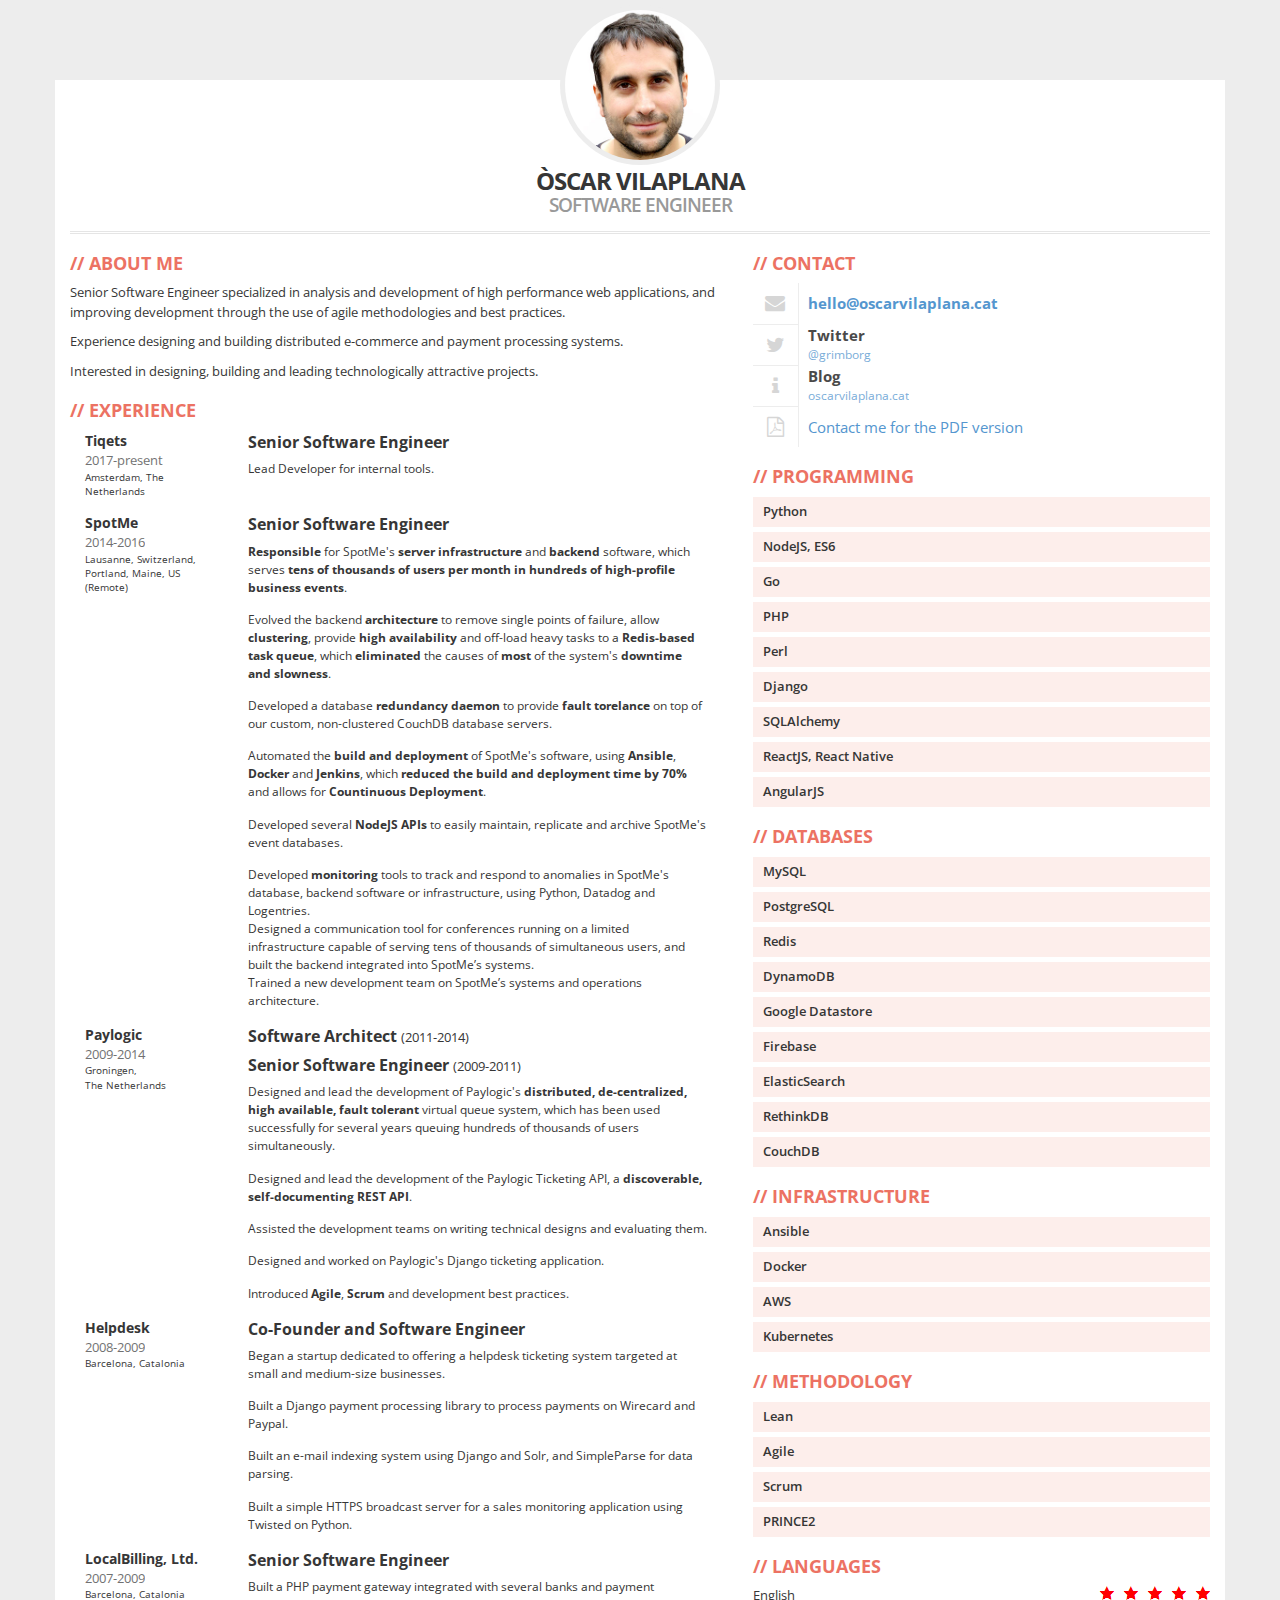
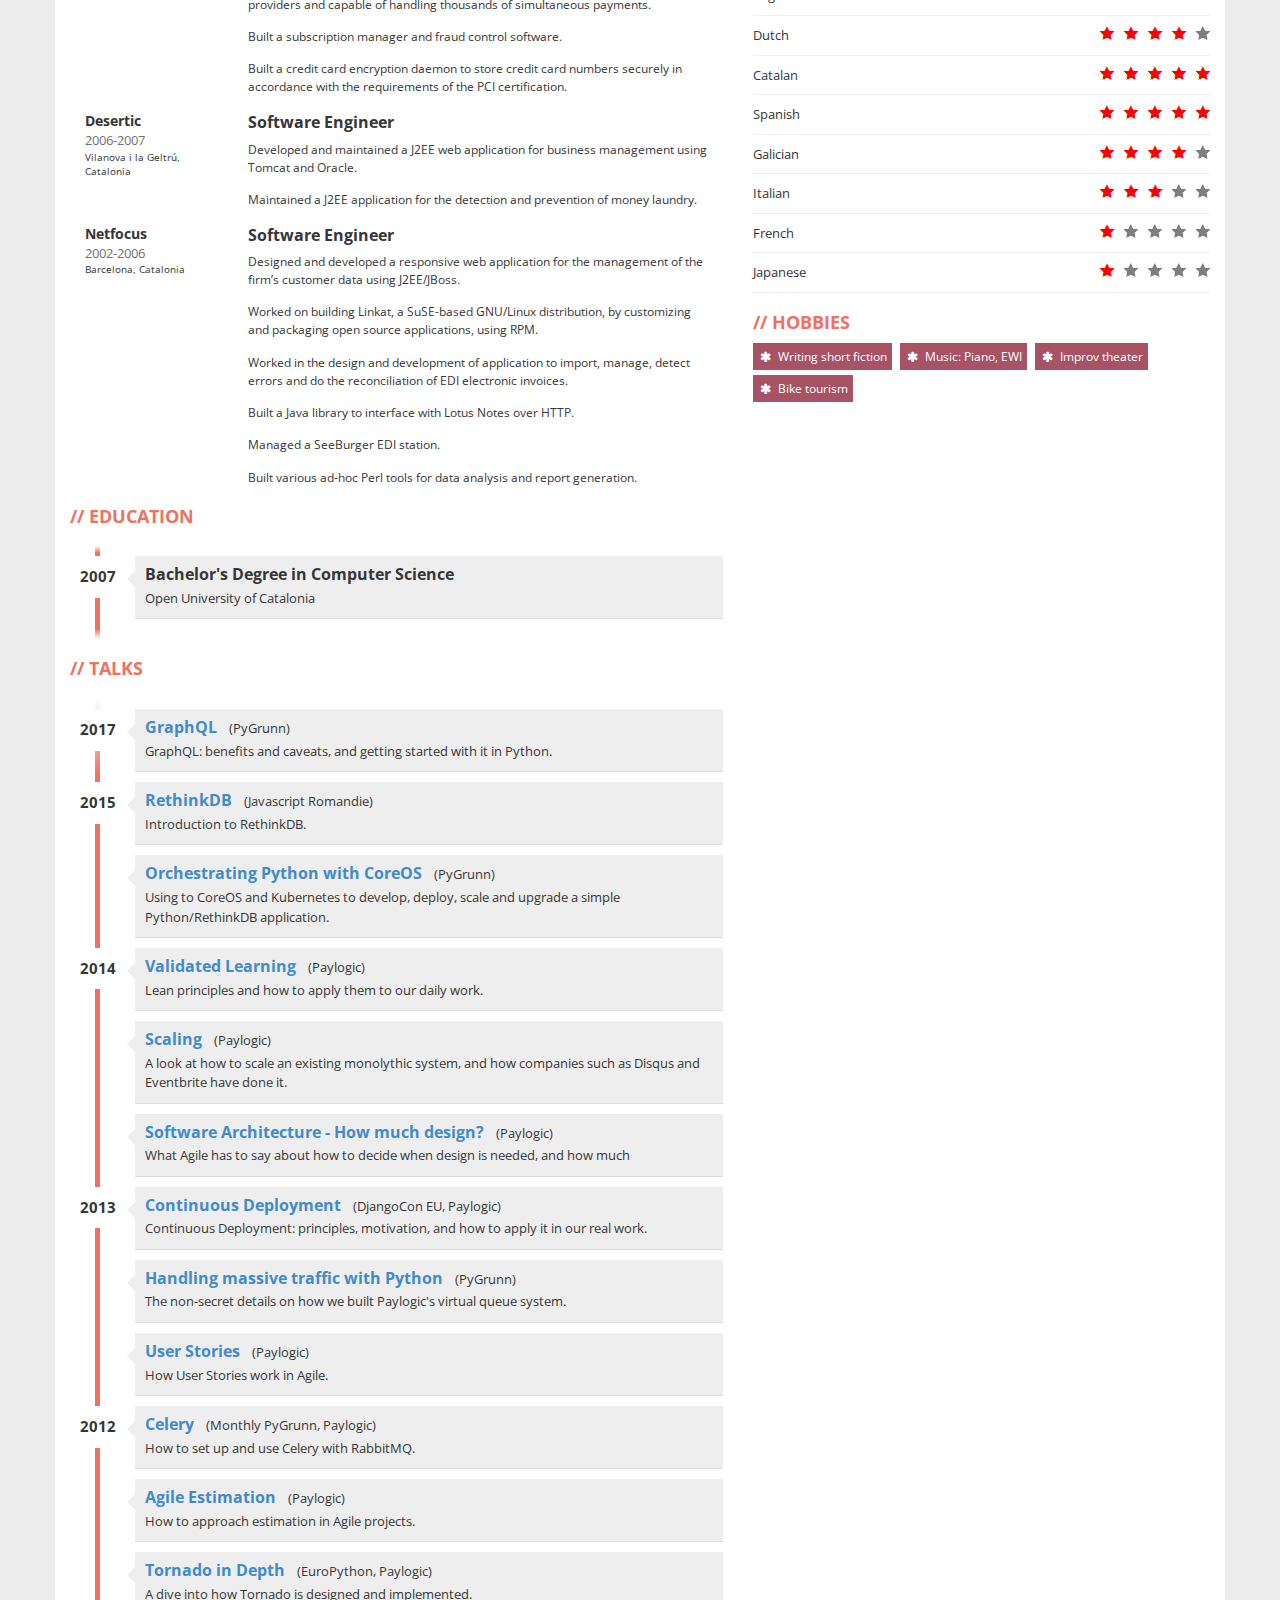
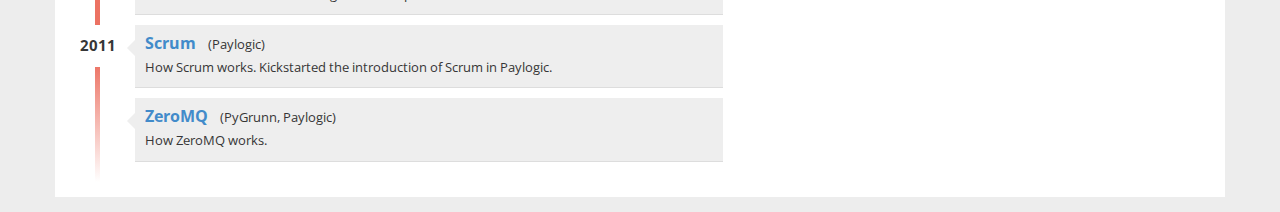
<file: index.html>
<!DOCTYPE html>
<html lang="en">
<head>
  <meta charset="utf-8">
  <meta http-equiv="X-UA-Compatible" content="IE=edge,chrome=1" />
  <meta name="viewport" content="width=device-width, initial-scale=1">
  <title>Òscar Vilaplana: CV</title>
  <link href="css/bootstrap.min.css" rel="stylesheet">
  <link href="https://maxcdn.bootstrapcdn.com/font-awesome/4.6.2/css/font-awesome.min.css" rel="stylesheet">
  <link href="css/main.css?n=1" rel="stylesheet">
    <!--[if lt IE 9]>
      <script src="js/html5shiv.js"></script>
      <script src="js/respond.min.js"></script>
      <![endif]-->
    </head>
    <body >
      <div class="container">
        
        <div class="row">
          <div class="col-xs-12">
            <div id="photo-header" class="text-center">
              <!-- PHOTO (AVATAR) -->
              <div id="photo">
                <img src="img/face.jpg" alt="avatar">
              </div>
              <div id="text-header">
                <h1>Òscar Vilaplana</h1>
                <h2>Software Engineer</h2>
              </div>
            </div>
          </div>
        </div>
        
        <div class="row">
          <div class="col-xs-12 col-sm-7">
            
            <!-- ABOUT ME -->
            <div class="box">
              <h2>About Me</h2>
              
              <p>Senior Software Engineer specialized in analysis and development of high performance web applications, and improving development through the use of agile methodologies and best practices.</p>
              
              <p>Experience designing and building distributed e-commerce and payment processing systems.</p>
              
              <p>Interested in designing, building and leading technologically attractive projects.</p>
              
            </div>
            <!-- EXPERIENCES -->
            <div class="box">
              <h2>Experience</h2>
             
			  <div class="job clearfix">
				<div class="col-xs-3">
				  <div class="where">Tiqets</div>
				  <div class="year">2017-present</div>
				  <div>Amsterdam, The Netherlands</div>
				</div>
				<div class="col-xs-9">
				  <div class="profession">Senior Software Engineer</div>
                  <div class="description">Lead Developer for internal tools.</div>
                  <br>
				</div>
			  </div>

              <div class="job clearfix">
                <div class="col-xs-3">
                  <div class="where">SpotMe</div>
                  <div class="year">2014-2016</div>
                  <div>Lausanne, Switzerland,<br>Portland, Maine, US (Remote)</div>
                </div>
                <div class="col-xs-9">
                  
                  <div class="profession">Senior Software Engineer</div>
                          
                  
                  <div class="description"><strong>Responsible</strong> for SpotMe's <strong>server infrastructure</strong> and <strong>backend</strong> software, which serves <strong>tens of thousands of users per month in hundreds of high-profile business events</strong>.</div>
                  <br>
                  
                  <div class="description">Evolved the backend <strong>architecture</strong> to remove single points of failure, allow <strong>clustering</strong>, provide <strong>high availability</strong> and off-load heavy tasks to a <strong>Redis-based task queue</strong>, which <strong>eliminated</strong> the causes of <strong>most</strong> of the system's <strong>downtime and slowness</strong>.</div>
                  <br>
                  
                  <div class="description">Developed a database <strong>redundancy daemon</strong> to provide <strong>fault torelance</strong> on top of our custom, non-clustered CouchDB database servers.</div>
                  <br>
                  
                  <div class="description">Automated the <strong>build and deployment</strong> of SpotMe's software, using <strong>Ansible</strong>, <strong>Docker</strong> and <strong>Jenkins</strong>, which <strong>reduced the build and deployment time by 70%</strong> and allows for <strong>Countinuous Deployment</strong>.</div>
                  <br>
                  
                  <div class="description">Developed several <strong>NodeJS APIs</strong> to easily maintain, replicate and archive SpotMe's event databases.</div>
                  <br>
                  
                  <div class="description">Developed <strong>monitoring</strong> tools to track and respond to anomalies in SpotMe's database, backend software or infrastructure, using Python, Datadog and Logentries.</div>
                  
                  <div class="description">Designed a communication tool for conferences running on a limited infrastructure capable of serving tens of thousands of simultaneous users, and built the backend integrated into SpotMe’s systems.
                  </div>

                  <div class="description">Trained a new development team on SpotMe’s systems and operations architecture.</div>
                </div>
              </div>
              
              <div class="job clearfix">
                <div class="col-xs-3">
                  <div class="where">Paylogic</div>
                  <div class="year">2009-2014</div>
                  <div>Groningen,<br>The&nbsp;Netherlands</div>
                </div>
                <div class="col-xs-9">
                  
                  
                  <div class="profession">Software Architect <span class="years">(2011-2014)</span></div>
                  
                  <div class="profession">Senior Software Engineer <span class="years">(2009-2011)</span></div>
                  
                          
                  
                  <div class="description">Designed and lead the development of Paylogic's <strong>distributed, de-centralized, high available, fault tolerant</strong> virtual queue system, which has been used successfully for several years queuing hundreds of thousands of users simultaneously.</div>
                  <br>
                  
                  <div class="description">Designed and lead the development of the Paylogic Ticketing API, a <strong>discoverable, self-documenting REST API</strong>.</div>
                  <br>
                  
                  <div class="description">Assisted the development teams on writing  technical designs and evaluating them.</div>
                  <br>
                  
                  <div class="description">Designed and worked on Paylogic's Django ticketing application.</div>
                  <br>
                  
                  <div class="description">Introduced <strong>Agile</strong>, <strong>Scrum</strong> and development best practices.</div>
                  
                  
                </div>
              </div>
              
              <div class="job clearfix">
                <div class="col-xs-3">
                  <div class="where">Helpdesk</div>
                  <div class="year">2008-2009</div>
                  <div>Barcelona, Catalonia</div>
                </div>
                <div class="col-xs-9">
                  
                  <div class="profession">Co-Founder and Software Engineer</div>
                          
                  
                  <div class="description">Began a startup dedicated to offering a helpdesk ticketing system targeted at small and medium-size businesses.</div>
                  <br>
                  
                  <div class="description">Built a Django payment processing library to process payments on Wirecard and Paypal.</div>
                  <br>
                  
                  <div class="description">Built an e-mail indexing system using Django and Solr, and SimpleParse for data parsing.</div>
                  <br>
                  
                  <div class="description">Built a simple HTTPS broadcast server for a sales monitoring application using Twisted on Python.</div>
                  
                  
                </div>
              </div>
              
              <div class="job clearfix">
                <div class="col-xs-3">
                  <div class="where">LocalBilling, Ltd.</div>
                  <div class="year">2007-2009</div>
                  <div>Barcelona, Catalonia</div>
                </div>
                <div class="col-xs-9">
                  
                  <div class="profession">Senior Software Engineer</div>
                          
                  
                  <div class="description">Built a PHP payment gateway integrated with several banks and payment providers and capable of handling thousands of simultaneous payments.</div>
                  <br>
                  
                  <div class="description">Built a subscription manager and fraud control software.</div>
                  <br>
                  
                  <div class="description">Built a credit card encryption daemon to store credit card numbers securely in accordance with the requirements of the PCI certification.</div>
                  
                  
                </div>
              </div>
              
              <div class="job clearfix">
                <div class="col-xs-3">
                  <div class="where">Desertic</div>
                  <div class="year">2006-2007</div>
                  <div>Vilanova i la Geltrú, Catalonia</div>
                </div>
                <div class="col-xs-9">
                  
                  <div class="profession">Software Engineer</div>
                          
                  
                  <div class="description">Developed and maintained a J2EE web application for business management using Tomcat and Oracle.</div>
                  <br>
                  
                  <div class="description">Maintained a J2EE application for the detection and prevention of money laundry.</div>
                  
                  
                </div>
              </div>
              
              <div class="job clearfix">
                <div class="col-xs-3">
                  <div class="where">Netfocus</div>
                  <div class="year">2002-2006</div>
                  <div>Barcelona, Catalonia</div>
                </div>
                <div class="col-xs-9">
                  
                  <div class="profession">Software Engineer</div>
                          
                  
                  <div class="description">Designed and developed a responsive web application for the management of the firm’s customer data using J2EE/JBoss.</div>
                  <br>
                  
                  <div class="description">Worked on building Linkat, a SuSE-based GNU/Linux distribution, by customizing and packaging open source applications, using RPM.</div>
                  <br>
                  
                  <div class="description">Worked in the design and development of application to import, manage, detect errors and do the reconciliation of EDI electronic invoices.</div>
                  <br>
                  
                  <div class="description">Built a Java library to interface with Lotus Notes over HTTP.</div>
                  <br>
                  
                  <div class="description">Managed a SeeBurger EDI station.</div>
                  <br>
                  
                  <div class="description">Built various ad-hoc Perl tools for data analysis and report generation.</div>
                  
                  
                </div>
              </div>
              
            </div>
            
            

            <!-- EDUCATION -->
            <div class="box">
              <h2>Education</h2>
              <ul id="education" class="clearfix">
                
                <li>
                  <div class="year pull-left">2007</div>
                  <div class="description pull-right">
                    <h3>Bachelor's Degree in Computer Science</h3>
                    <p>Open University of Catalonia</p>
                  </div>
                </li>
                
              </ul>
            </div>
            <!-- TALKS -->
            <div class="box">
              <h2>Talks</h2>
              <ul id="education" class="clearfix">

                <li>
                  
                  <div class="year pull-left">2017</div>
                  
                  <div class="description pull-right">
                    <h3><a href="http://oscarvilaplana.cat/talks/graphql-python">GraphQL</a>&nbsp;&nbsp;&nbsp;<span class="years">(PyGrunn)</span></h3>
                    <p>GraphQL: benefits and caveats, and getting started with it in Python.</p>
                  </div>
                </li>

                <li>
                  
                  <div class="year pull-left">2015</div>
                  
                  <div class="description pull-right">
                    <h3><a href="#">RethinkDB</a>&nbsp;&nbsp;&nbsp;<span class="years">(Javascript Romandie)</span></h3>
                    <p>Introduction to RethinkDB.</p>
                  </div>
                </li>
                
                <li>
                  
                  <div class="description pull-right">
                    <h3><a href="http://coreos.rocks/pygrunn2015">Orchestrating Python with CoreOS</a>&nbsp;&nbsp;&nbsp;<span class="years">(PyGrunn)</span></h3>
                    <p>Using to CoreOS and Kubernetes to develop, deploy, scale and upgrade a simple Python/RethinkDB application.</p>
                  </div>
                </li>
                
                <li>
                  
                  <div class="year pull-left">2014</div>
                  
                  <div class="description pull-right">
                    <h3><a href="http://www.slideshare.net/grimborg/lean-software-development-validated-learning">Validated Learning</a>&nbsp;&nbsp;&nbsp;<span class="years">(Paylogic)</span></h3>
                    <p>Lean principles and how to apply them to our daily work.</p>
                  </div>
                </li>
                
                <li>
                  
                  <div class="description pull-right">
                    <h3><a href="http://www.slideshare.net/grimborg/scaling-35873021">Scaling</a>&nbsp;&nbsp;&nbsp;<span class="years">(Paylogic)</span></h3>
                    <p>A look at how to scale an existing monolythic system, and how companies such as Disqus and Eventbrite have done it.</p>
                  </div>
                </li>
                
                <li>
                  
                  <div class="description pull-right">
                    <h3><a href="http://www.slideshare.net/grimborg/software-architecture-35882978">Software Architecture - How much design?</a>&nbsp;&nbsp;&nbsp;<span class="years">(Paylogic)</span></h3>
                    <p>What Agile has to say about how to decide when design is needed, and how much</p>
                  </div>
                </li>
                
                <li>
                  
                  <div class="year pull-left">2013</div>
                  
                  <div class="description pull-right">
                    <h3><a href="http://www.slideshare.net/grimborg/continuous-deployment-35882823">Continuous Deployment</a>&nbsp;&nbsp;&nbsp;<span class="years">(DjangoCon EU, Paylogic)</span></h3>
                    <p>Continuous Deployment: principles, motivation, and how to apply it in our real work.</p>
                  </div>
                </li>
                
                <li>
                  
                  <div class="description pull-right">
                    <h3><a href="http://www.slideshare.net/grimborg/pqtalk">Handling massive traﬀic with Python</a>&nbsp;&nbsp;&nbsp;<span class="years">(PyGrunn)</span></h3>
                    <p>The non-secret details on how we built Paylogic's virtual queue system.</p>
                  </div>
                </li>
                
                <li>
                  
                  <div class="description pull-right">
                    <h3><a href="http://grimborg.github.io/user-stories-talk">User Stories</a>&nbsp;&nbsp;&nbsp;<span class="years">(Paylogic)</span></h3>
                    <p>How User Stories work in Agile.</p>
                  </div>
                </li>
                
                <li>
                  
                  <div class="year pull-left">2012</div>
                  
                  <div class="description pull-right">
                    <h3><a href="http://www.slideshare.net/grimborg/celery-talk">Celery</a>&nbsp;&nbsp;&nbsp;<span class="years">(Monthly PyGrunn, Paylogic)</span></h3>
                    <p>How to set up and use Celery with RabbitMQ.</p>
                  </div>
                </li>
                
                <li>
                  
                  <div class="description pull-right">
                    <h3><a href="http://grimborg.github.io/talk-agile-estimation">Agile Estimation</a>&nbsp;&nbsp;&nbsp;<span class="years">(Paylogic)</span></h3>
                    <p>How to approach estimation in Agile projects.</p>
                  </div>
                </li>
                
                <li>
                  
                  <div class="description pull-right">
                    <h3><a href="http://www.slideshare.net/grimborg/tornado-indepth">Tornado in Depth</a>&nbsp;&nbsp;&nbsp;<span class="years">(EuroPython, Paylogic)</span></h3>
                    <p>A dive into how Tornado is designed and implemented.</p>
                  </div>
                </li>
                
                <li>
                  
                  <div class="year pull-left">2011</div>
                  
                  <div class="description pull-right">
                    <h3><a href="http://www.slideshare.net/grimborg/scrum-35873368">Scrum</a>&nbsp;&nbsp;&nbsp;<span class="years">(Paylogic)</span></h3>
                    <p>How Scrum works. Kickstarted the introduction of Scrum in Paylogic.</p>
                  </div>
                </li>
                
                <li>
                  
                  <div class="description pull-right">
                    <h3><a href="https://bitbucket.org/grimborg/zeromq-talk">ZeroMQ</a>&nbsp;&nbsp;&nbsp;<span class="years">(PyGrunn, Paylogic)</span></h3>
                    <p>How ZeroMQ works.</p>
                  </div>
                </li>
                
              </ul>
            </div>
              
          </div>
          <div class="col-xs-12 col-sm-5">
            
            <!-- CONTACT -->
            <div class="box clearfix">
              <h2>Contact</h2>
            <div class="contact-item">
              <div class="icon pull-left text-center"><span class="fa fa-envelope fa-fw"></span></div>
              <div class="title only pull-right"><a href="mailto:hello@oscarvilaplana.cat">hello@oscarvilaplana.cat</a></div>
            </div>
            <div class="contact-item">
              <div class="icon pull-left text-center"><span class="fa fa-twitter fa-fw"></span></div>
              <div class="title pull-right">Twitter</div>
              <div class="description pull-right"><a href="https://twitter.com/grimborg">@grimborg</a></div>
            </div>
            <div class="contact-item">
              <div class="icon pull-left text-center"><span class="fa fa-info fa-fw"></span></div>
              <div class="title pull-right">Blog</div>
              <div class="description pull-right"><a href="http://oscarvilaplana.cat">oscarvilaplana.cat</a></div>
            </div>
            <div class="contact-item">
              <div class="icon pull-left text-center"><span class="fa fa-file-pdf-o fa-fw"></span></div>
              <div class="title only pull-right"><a style="font-weight: normal" href="mailto:hello@oscarvilaplana.cat">Contact me for the PDF version</a></div>
            </div>
            
          </div>
          <!-- SKILLS -->
          
          <div class="box">
            <h2>Programming</h2>
            <div class="skills">
              <div class="item-skills" style="width: 100%" data-percent="1.0">Python</div>
              <div class="item-skills" style="width: 100%" data-percent="1.0">NodeJS, ES6</div>
              <div class="item-skills" style="width: 100%" data-percent="1.0">Go</div>
              <div class="item-skills" style="width: 100%" data-percent="0.8">PHP</div>
              <div class="item-skills" style="width: 100%" data-percent="0.8">Perl</div>
              <div class="item-skills" style="width: 100%" data-percent="1.0">Django</div>
              <div class="item-skills" style="width: 100%" data-percent="1.0">SQLAlchemy</div>
              <div class="item-skills" style="width: 100%" data-percent="1.0">ReactJS, React Native</div>
              <div class="item-skills" style="width: 100%" data-percent="1.0">AngularJS</div>
              <!--div class="skills-legend clearfix">
                <div class="legend-left legend">Beginner</div>
                <div class="legend-left legend"><span>Proficient</span></div>
                <div class="legend-right legend"><span>Expert</span></div>
                <div class="legend-right legend">Master</div>
              </div-->
            </div>
          </div>
          
          <div class="box">
            <h2>Databases</h2>
            <div class="skills">
              <div class="item-skills" style="width: 100%" data-percent="1.0">MySQL</div>
              <div class="item-skills" style="width: 100%" data-percent="1.0">PostgreSQL</div>
              <div class="item-skills" style="width: 100%" data-percent="1.0">Redis</div>
              <div class="item-skills" style="width: 100%" data-percent="1.0">DynamoDB</div>
              <div class="item-skills" style="width: 100%" data-percent="1.0">Google Datastore</div>
              <div class="item-skills" style="width: 100%" data-percent="1.0">Firebase</div>
              <div class="item-skills" style="width: 100%" data-percent="1.0">ElasticSearch</div>
              <div class="item-skills" style="width: 100%" data-percent="1.0">RethinkDB</div>
              <div class="item-skills" style="width: 100%" data-percent="1.0">CouchDB</div>
              
              <!--div class="skills-legend clearfix">
                <div class="legend-left legend">Beginner</div>
                <div class="legend-left legend"><span>Proficient</span></div>
                <div class="legend-right legend"><span>Expert</span></div>
                <div class="legend-right legend">Master</div>
              </div-->
            </div>
          </div>
          
          <div class="box">
            <h2>Infrastructure</h2>
            <div class="skills">
              <div class="item-skills" style="width: 100%" data-percent="1.0">Ansible</div>
              <div class="item-skills" style="width: 100%" data-percent="1.0">Docker</div>
              <div class="item-skills" style="width: 100%" data-percent="1.0">AWS</div>
              <div class="item-skills" style="width: 100%" data-percent="1.0">Kubernetes</div>
              
              <!--div class="skills-legend clearfix">
                <div class="legend-left legend">Beginner</div>
                <div class="legend-left legend"><span>Proficient</span></div>
                <div class="legend-right legend"><span>Expert</span></div>
                <div class="legend-right legend">Master</div>
              </div-->
            </div>
          </div>
          
          <div class="box">
            <h2>Methodology</h2>
            <div class="skills">
              <div class="item-skills" style="width: 100%" data-percent="1.0">Lean</div>
              <div class="item-skills" style="width: 100%" data-percent="1.0">Agile</div>
              <div class="item-skills" style="width: 100%" data-percent="1.0">Scrum</div>
              <div class="item-skills" style="width: 100%" data-percent="1.0">PRINCE2</div>
              
              <!--div class="skills-legend clearfix">
                <div class="legend-left legend">Beginner</div>
                <div class="legend-left legend"><span>Proficient</span></div>
                <div class="legend-right legend"><span>Expert</span></div>
                <div class="legend-right legend">Master</div>
              </div-->
            </div>
          </div>
          
          
          <!-- LANGUAGES -->
          
          <div class="box">
            <h2>Languages</h2>
            <div id="language-skills">
              
              <div class="skill">English <div class="icons pull-right"><div style="width: 100%" class="icons-red"></div></div></div>
              
              <div class="skill">Dutch <div class="icons pull-right"><div style="width: 80%" class="icons-red"></div></div></div>
              
              <div class="skill">Catalan <div class="icons pull-right"><div style="width: 100%" class="icons-red"></div></div></div>
              
              <div class="skill">Spanish <div class="icons pull-right"><div style="width: 100%" class="icons-red"></div></div></div>
              
              <div class="skill">Galician <div class="icons pull-right"><div style="width: 80%" class="icons-red"></div></div></div>
              
              <div class="skill">Italian <div class="icons pull-right"><div style="width: 60%" class="icons-red"></div></div></div>
              
              <div class="skill">French <div class="icons pull-right"><div style="width: 15%" class="icons-red"></div></div></div>

              <div class="skill">Japanese <div class="icons pull-right"><div style="width: 15%" class="icons-red"></div></div></div>
              
            </div>
          </div>
          <!-- HOBBIES -->
          <div class="box">
            <h2>Hobbies</h2>
            
            <div class="hobby">Writing short fiction</div>
            
            <div class="hobby">Music: Piano, EWI</div>
            
            <div class="hobby">Improv theater</div>
            
            <div class="hobby">Bike tourism</div>
            
          </div>
        </div>
        
      </div>
    </div>
    <!-- JQUERY -->
    <script src="js/jquery.min.js"></script>
    <!-- BOOTSTRAP -->
    <script src="js/bootstrap.min.js"></script>
    <!-- SCRIPTS -->
    <!--script src="js/scripts.js"></script-->
  </body>
  </html>
</file>
<file: css/main.css>
/*******************************************
3ColorResume
Author: office@kamsolutions.pl
*******************************************/
/*******************************************
FONTS
*******************************************/
@import url(https://fonts.googleapis.com/css?family=Open+Sans:400,600,700,800);
/*******************************************
SETTINGS
*******************************************/
@charset "utf-8";
@-webkit-viewport   { width: device-width; }
@-moz-viewport      { width: device-width; }
@-ms-viewport       { width: device-width; }
@-o-viewport        { width: device-width; }
@viewport           { width: device-width; }
/*******************************************
BODY
*******************************************/
body{
  font-family: 'Open Sans', Arial, Tahoma;
  font-weight: 400;
  font-size: 1em;
  color: #363636;
  background: #ededed;
}
/*******************************************
CONTAINER
*******************************************/
.container{
  margin-top: 80px;
  margin-bottom: 15px;
  background: #fff;
}
/*******************************************
PHOTO (AVATAR)
*******************************************/
#photo-header{
  margin-top: -75px;
}
#photo{
  width: 160px;
  height: 160px;
  border-radius: 50%;
  overflow: hidden;
  padding: 5px;
  background: #ededed;
  display: inline-block;
}
#photo img{
  width: 150px;
  height: 150px;
  border-radius: 50%;
}
#text-header h1{
  margin: 0;
  padding: 0;
  font-size: 2.4em;
  font-weight: 700;
  text-transform: uppercase;
  letter-spacing: -1px;
}
#text-header h2 {
  margin: 0;
  padding: 0;
  font-size: 1.9em;
  font-weight: 600;
  text-transform: uppercase;
  letter-spacing: -1px; 
  color: #999;
}
/*#text-header h1::first-line{
  font-size: 1.5em;
  letter-spacing: -4px;
  font-weight: 800;
  line-height: 1.5em;
}*/
#text-header h1 span{
  color: #F0563D;
}
#text-header h1 sup{
  opacity: 0.5;
}
#text-header:after{
  width: 100%;
  height: 3px;
  background: url(../img/line.png);
  margin-top: 15px;
  content: '';
  display: block;
}
/*******************************************
DEFAULT BOX
*******************************************/
.box{
  margin-bottom: 15px;
}
.box h2{
  color: #EC7263;
  font-size: 1.8em;
  font-weight: 700;
  text-transform: uppercase;
}
.box h2:before{
  content: '//';
  margin-right: 5px;
}
.box p{
  font-size: 1.3em;
  line-height: 1.5em;
}
/*******************************************
EDUCATION
*******************************************/
#education{
  margin-top: 20px;
  position: relative;
  padding: 1em 0;
  list-style: none;
}
#education:before {
  width: 5px;
  height: 100%;
  position: absolute;
  left: 25px;
  top: 0;
  content: ' ';
  display: block;
  background: #ec7263;
  background: -moz-linear-gradient(top,  #ffffff 0%, #ec7263 7%, #ec7263 89%, #ffffff 100%);
  background: -webkit-gradient(linear, left top, left bottom, color-stop(0%,#ffffff), color-stop(7%,#ec7263), color-stop(89%,#ec7263), color-stop(100%,#ffffff));
  background: -webkit-linear-gradient(top,  #ffffff 0%,#ec7263 7%,#ec7263 89%,#ffffff 100%);
  background: -o-linear-gradient(top,  #ffffff 0%,#ec7263 7%,#ec7263 89%,#ffffff 100%);
  background: -ms-linear-gradient(top,  #ffffff 0%,#ec7263 7%,#ec7263 89%,#ffffff 100%);
  background: linear-gradient(to bottom,  #ffffff 0%,#ec7263 7%,#ec7263 89%,#ffffff 100%);
  filter: progid:DXImageTransform.Microsoft.gradient( startColorstr='#ffffff', endColorstr='#ffffff',GradientType=0 );
}
#education li{
  width: 100%;
  z-index: 2;
  position: relative;
  float: left;
}
#education .year{
  width: 10%;
  background: #fff;
  padding: 10px;
  font-size: 1.5em;
  font-weight: 700;
  display: inline-block;
}
#education .description{
  width: 80%;
  display: inline-block;
  background: #eee;
  margin-bottom: 10px;
  position: relative;
  padding: 10px 10px 0 10px;
  border-bottom: 1px solid #ddd;
}
#education .description:after {
  content: '';
  position: absolute;
  top: 15px;
  right: 0;
  left: -16px;
  height: 0;
  width: 0;
  border: solid transparent;
  border-right-color: #eee;
  border-width: 8px;
  pointer-events: none;
}
#education .description h3{
  font-size: 1.6em;
  margin: 0;
  padding: 0;
  font-weight: 700;
}
#education .description p{
  font-size: 1.3em;
  margin-top: 5px;
  padding: 0;
}
/*******************************************
EXPERIENCES
*******************************************/
.job{
  margin-bottom: 15px;
}
.job .where{
  font-size: 1.4em;
  font-weight: bold;
}
.job .year{
  font-size: 1.3em;
  opacity: 0.7;
}
.job .profession{
  font-size: 1.6em;
  font-weight: bold;
  margin-bottom: 0.4em;
}
.years{
  font-size: 0.8em;
  font-weight: normal;
}
.job .description{
  font-size: 1.2em;
  line-height: 1.5em;
}
/*******************************************
CONTACT
*******************************************/
.contact-item{
  width: 100%;
  float: left;
}
.contact-item .icon{
  padding: 10px;
  border-right: 1px solid #aaa;
  border-bottom: 1px solid #aaa;
  opacity: 0.2;
}
.contact-item:last-child .icon{
  border-bottom: none;
}
.contact-item .fa{
  font-size: 2em;
}
.contact-item .title{
  width: 80%;
  width: calc(100% - 55px);
  font-size: 1.5em;
  font-weight: 700;
  opacity: 0.9;
}
.contact-item .title.only{
  margin-top: 10px;
}
.contact-item .description{
  width: 80%;
  width: calc(100% - 55px);
  font-size: 1.2em;
  opacity: 0.7;
}
/*******************************************
SKILLS
*******************************************/
.item-skills{
  height: 30px;
  background-color: rgba(240, 86, 61, 0.1);
  color: rgba(0,0,0,0, 0.8);
  padding: 5px 10px;
  margin-bottom: 5px;
  white-space: nowrap;
  overflow: hidden;
  text-overflow: ellipsis;
  font-size: 1.3em;
  font-weight: 600;
}
.skills-legend{
  margin-top: 20px;
  opacity: 0.8;
}
.skills-legend:before{
  width: 100%;
  height: 3px;
  position: relative;
  content: ' ';
  display: block;
  margin-bottom: -13px;
  background: #c6c6c6;
}
.skills-legend div{
  width: 25%;
  display: inline-block;
  font-size: 1.2em;
  color: #a9a9a9;
  float: left;
}
.legend:before{
  width: 3px;
  height: 10px;
  position: relative;
  content: ' ';
  display: block;
  margin: auto;
  margin-bottom: 15px;
  background: #c6c6c6;
}
.legend-left.legend:before{
  margin-left: 0;
}
.legend-right.legend:before{
  margin-right: 0;
}
.legend-left:nth-child(2) span{
  margin-left: -15px;
}
.legend-right:nth-child(3) span{
  margin-right: -20px;
}
.legend-right{
  text-align: right;
}
/*******************************************
LANGUAGES
*******************************************/
#language-skills .skill{
  font-size: 1.3em;
  margin: 10px 0;
  padding-bottom: 10px;
  border-bottom: 1px solid #eee;
}
#language-skills .skill .icons{
  width: 111px;
  height: 14px;
  background: url(../img/star-grey.png) no-repeat;
}
#language-skills .skill .icons-red{
  background: url(../img/star-red.png) no-repeat;
  height: 14px !important;
}
/*******************************************
HOBBIES
*******************************************/
.hobby{
  color: #fff;
  display: inline-block;
  margin-right: 5px;
  margin-bottom: 5px;
  padding: 5px 5px 5px 25px;
  background: #A75265;
  position: relative;
  font-size: 1.2em;
}
.hobby:before{
  content: "\f069";
  font-family: FontAwesome;
  font-style: normal;
  font-weight: normal;
  position: absolute;
  top: 6px;
  left: 7px;
}
/*******************************************
MEDIA
*******************************************/
@media (min-width: 500px) {
  #education .description{
    width: 85%;
  }
}
@media (min-width: 768px) {
  #education .description{
    width: 85%;
  }
}
@media (min-width: 992px) {
  #education .description{
    width: 87%;
  }
}
@media (min-width: 1200px) {
  #education .description{
    width: 90%;
  }
}
</file>
